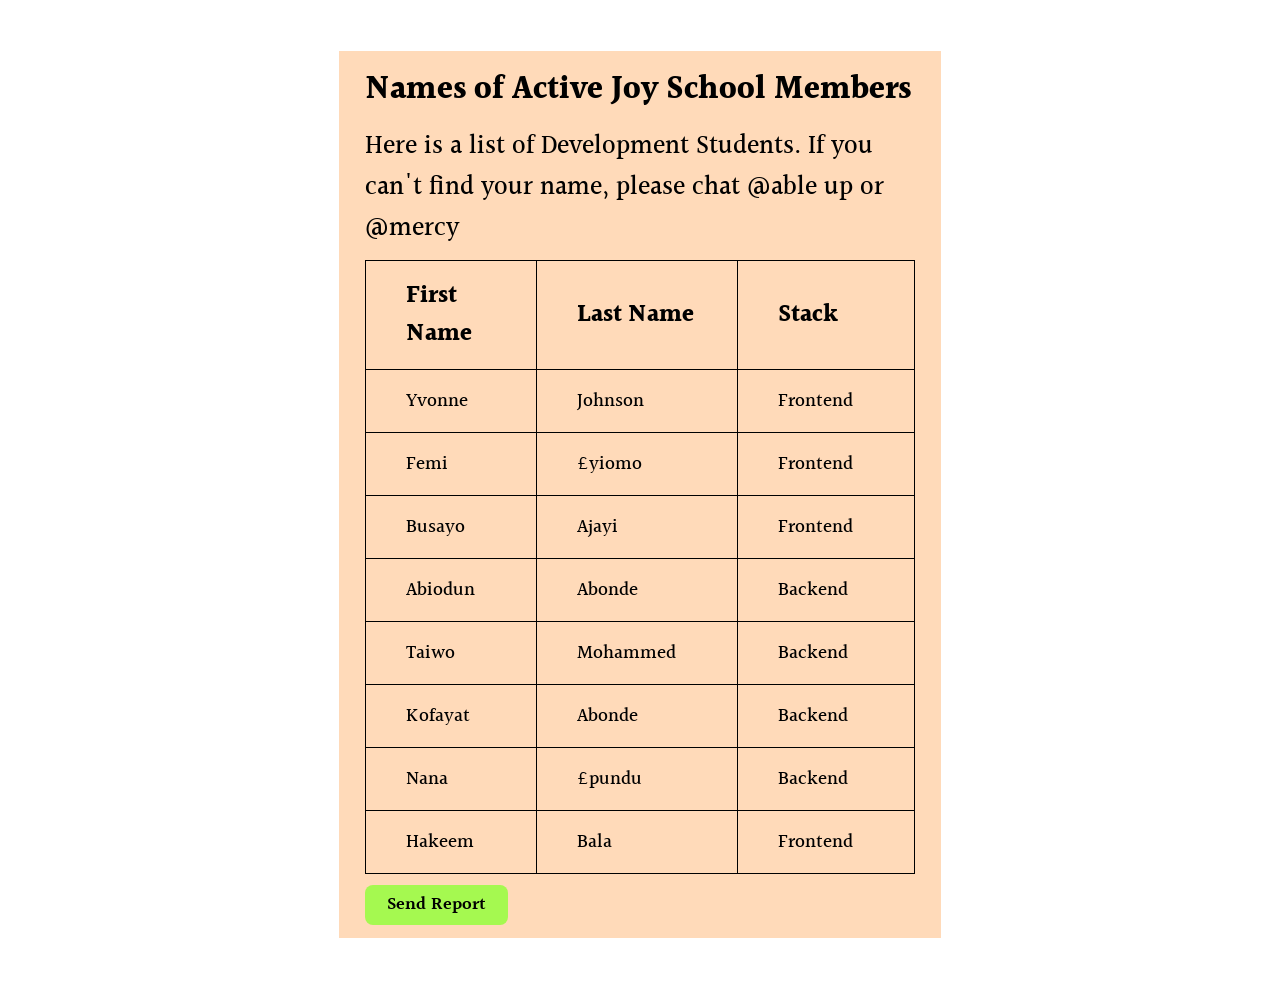
<file: index.html>
<!DOCTYPE html>
<html lang="en">
<head>
    <meta charset="UTF-8">
    <meta name="viewport" content="width=device-width, initial-scale=1.0">
    <title>TJP3-Tables</title>
    <link rel="stylesheet" href="style.css">
</head>
<body>
    <div class="container">
        <H1 class="name">Names of Active Joy School Members</H1>
        
    <p class="list">Here is a list of Development Students. If you can't find your name, please
        chat @able up or @mercy </p>

    <table>

        <colgroup>
            <col style="width: 25%;">
            <col style="width: 25%;">
            <col style="width: 25%;">
        </colgroup>

        <thead>
            <tr>
                <th>First Name</th>
                <th>Last Name</th>
                <th>Stack</th>
            </tr>
        </thead>

        <tbody>
            <tr>
                <td>Yvonne</td>
                <td>Johnson</td>
                <td>Frontend</td>
            </tr>

            <tr>
                <td>Femi</td>
                <td>£yiomo</td>
                <td>Frontend</td>
            </tr>

            <tr>
                <td>Busayo</td>
                <td>Ajayi</td>
                <td>Frontend</td>
            </tr>

            <tr>
                <td>Abiodun</td>
                <td>Abonde</td>
                <td>Backend</td>
            </tr>

            <tr>
                <td>Taiwo</td>
                <td>Mohammed</td>
                <td>Backend</td>
            </tr>

            <tr>
                <td>Kofayat</td>
                <td>Abonde</td>
                <td>Backend</td>
            </tr>

            <tr>
                <td>Nana</td>
                <td>£pundu</td>
                <td>Backend</td>
            </tr>

            <tr>
                <td>Hakeem</td>
                <td>Bala</td>
                <td>Frontend</td>
            </tr>
        </tbody>
    </table>
    <button>Send Report</button>
    </div>  
    
</body>
</html>
</file>
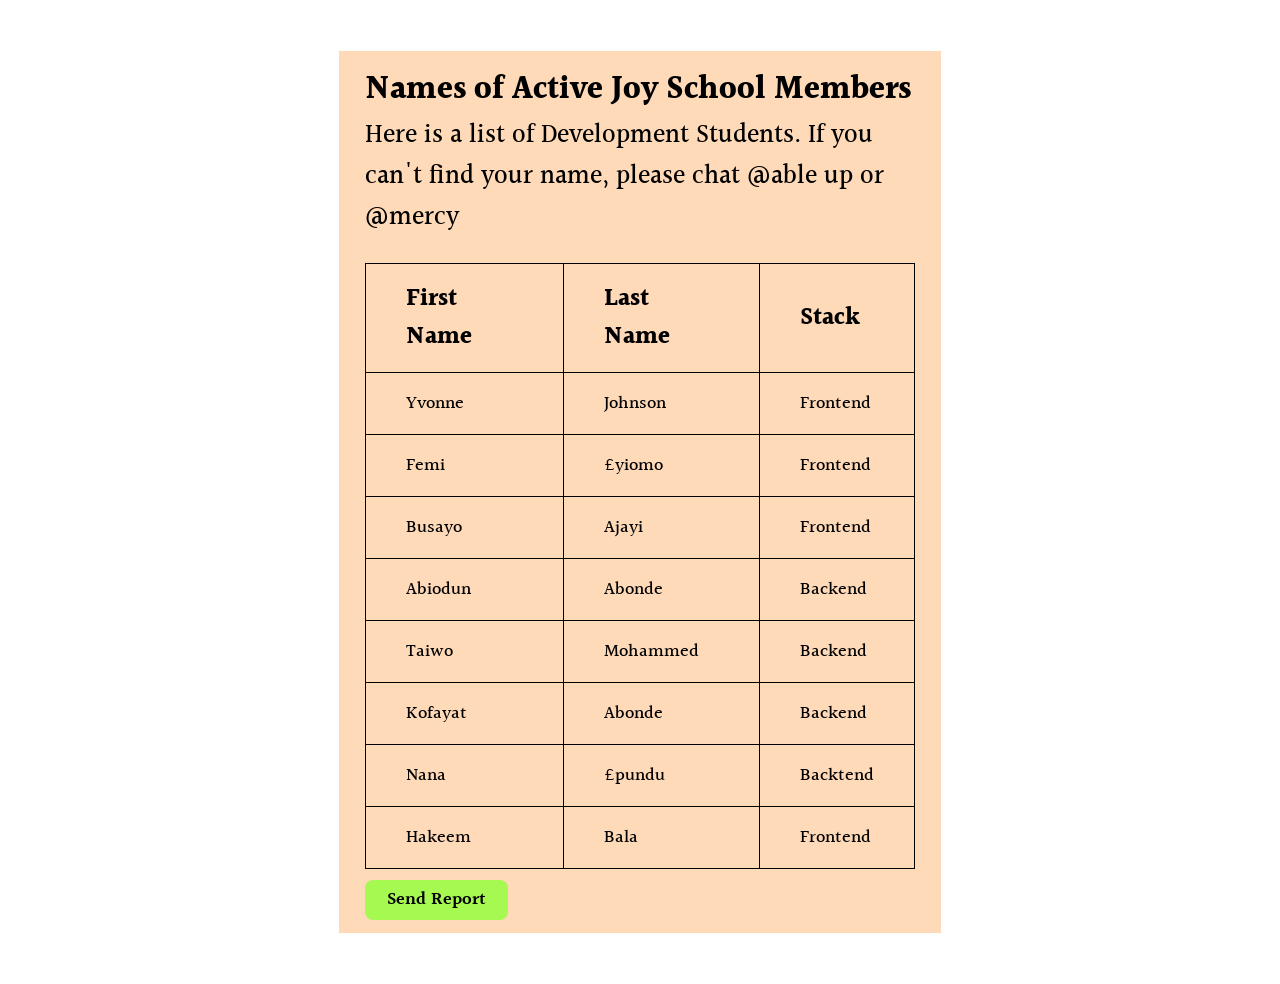
<file: table.html>
<!DOCTYPE html>
<html lang="en">
<head>
    <meta charset="UTF-8">
    <meta name="viewport" content="width=device-width, initial-scale=1.0">
    <title>TJP3-Tables</title>
    <link rel="stylesheet" href="table.css">
</head>
<body>
    <div class="container">
        <H1>Names of Active Joy School Members</H1>
        
    <p class="list">Here is a list of Development Students. If you can't find your name, please
        chat @able up or @mercy </p><br>

    <table>
        <thead>
            <tr>
                <th>First Name</th>
                <th>Last Name</th>
                <th>Stack</th>
            </tr>
        </thead>

        <tbody>
            <tr>
                <td>Yvonne</td>
                <td>Johnson</td>
                <td>Frontend</td>
            </tr>

            <tr>
                <td>Femi</td>
                <td>£yiomo</td>
                <td>Frontend</td>
            </tr>

            <tr>
                <td>Busayo</td>
                <td>Ajayi</td>
                <td>Frontend</td>
            </tr>

            <tr>
                <td>Abiodun</td>
                <td>Abonde</td>
                <td>Backend</td>
            </tr>

            <tr>
                <td>Taiwo</td>
                <td>Mohammed</td>
                <td>Backend</td>
            </tr>

            <tr>
                <td>Kofayat</td>
                <td>Abonde</td>
                <td>Backend</td>
            </tr>

            <tr>
                <td>Nana</td>
                <td>£pundu</td>
                <td>Backtend</td>
            </tr>

            <tr>
                <td>Hakeem</td>
                <td>Bala</td>
                <td>Frontend</td>
            </tr>
        </tbody>
    </table>
    <button>Send Report</button>
    </div>
    
    
    
</body>
</html>
</file>
<file: style.css>
@import url('https://fonts.googleapis.com/css2?family=Halant:wght@400;500;600;700;800&display=swap');

*{  padding:0%;
    margin: 0%;
    box-sizing: border-box;
}
    

body{
    font-family: Halant;
    font-weight: 500;
    
}

.container{
    background-color: peachpuff;
    width: 47%;
    margin: 4% auto;
    padding: 1% 2%;
}

h1{
    margin-bottom: 2%;
}

.list{
    font-size: 26px;
    margin-bottom: 2%;
}


table{
    /* margin: auto; */
    width: 100%;

}

table, th, td {
    border: 1px solid black ;
    border-collapse: collapse;
    padding: 1rem 2.5rem;
    text-align: left;
}

th{
    font-size: 24px;
}

td{
    font-size: 19px;
}

button{
    font-family: Halant;
    font-weight: 600;
    font-size: 18px;
    border: none;
    border-radius: 0.5rem;
    background-color:rgb(165, 249, 80);
    margin-top: 2%;
    padding: 1% 4%;
    
}
.button{
    text-decoration: none;
    
}
</file>
<file: table.css>
@import url('https://fonts.googleapis.com/css2?family=Halant:wght@400;500;600;700;800&display=swap');

*{  padding:0%;
    margin: 0%;
    box-sizing: border-box;
}
    

body{
    font-family: Halant;
    font-weight: 500;
    /* text-align: center;     */
}

.container{
    background-color: peachpuff;
    width: 47%;
    margin: 4% auto;
    padding: 1% 2%;


}

.list{
    font-size: 26px;
}


table{
    /* margin: auto; */
    width: 100%;

}

table, th, td {
    border: 1px solid black ;
    border-collapse: collapse;
    padding: 1rem 2.5rem;
    text-align: left;
}

th{
    font-size: 24px;
}

td{
    font-size: 18px;
}

button{
    font-family: Halant;
    font-weight: 600;
    font-size: 18px;
    border: none;
    border-radius: 0.5rem;
    background-color:rgb(165, 249, 80);
    margin-top: 2%;
    padding: 1% 4%;
    
}
.button{
    text-decoration: none;
    
}
</file>
